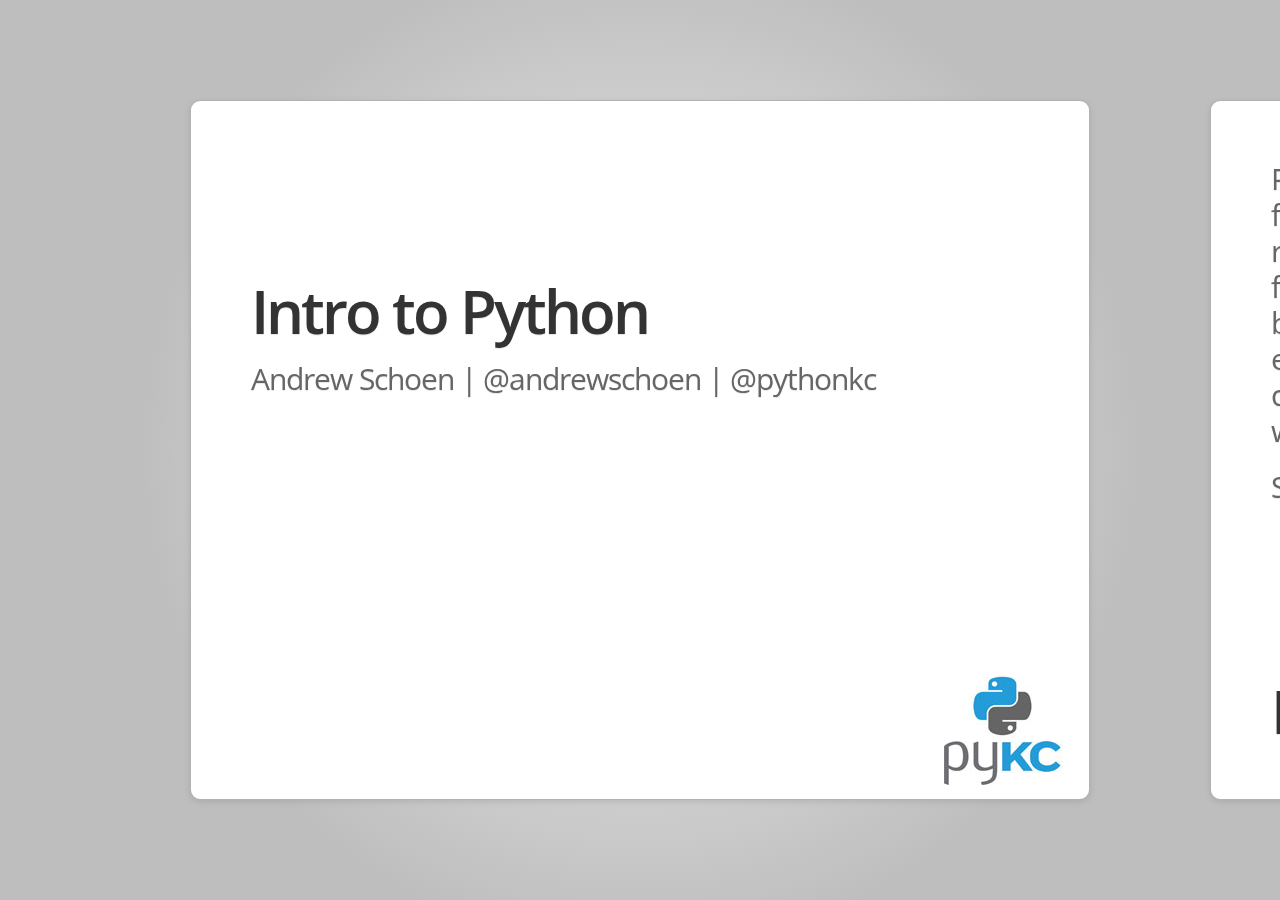
<file: index.html>
<!DOCTYPE html>


<html>
  <head>
    <meta http-equiv="Content-Type" content="text/html; charset=utf-8" />
    
    <title>Intro to Python &mdash; Intro to Python 1.0 documentation</title>
    
    <link rel="stylesheet" href="_static/styles.css" type="text/css" />
    <link rel="stylesheet" href="_static/slides.css" type="text/css" />
    
    <link rel="stylesheet" href="_static/custom.css" type="text/css" />
    

    <link rel="stylesheet" href="_static/pygments.css" type="text/css" />
    
    <script type="text/javascript">
      var DOCUMENTATION_OPTIONS = {
        URL_ROOT:    '',
        VERSION:     '1.0',
        COLLAPSE_INDEX: false,
        FILE_SUFFIX: '',
        HAS_SOURCE:  true
      };
    </script>
    <script type="text/javascript" src="_static/jquery.js"></script>
    <script type="text/javascript" src="_static/underscore.js"></script>
    <script type="text/javascript" src="_static/doctools.js"></script>
    <script type="text/javascript" src="_static/slides.js"></script>
    <link rel="top" title="Intro to Python 1.0 documentation" href="#" /> 
  </head>
  <body>

<section class='slides layout-regular'>


  <article class="slide level-1" id="intro-to-python">
<h1>Intro to Python<a class="headerlink" href="#intro-to-python" title="Permalink to this headline">¶</a></h1>
<p>Andrew Schoen | &#64;andrewschoen | &#64;pythonkc</p>
<img alt="_images/pykc-vertical-small.jpg" class="pykc-logo" src="_images/pykc-vertical-small.jpg" />

</article>
<article class="slide level-2" id="python">
<h2>Python<a class="headerlink" href="#python" title="Permalink to this headline">¶</a></h2>
<p>Python has a culture which finds an ideal balance between fast-moving innovation and diligent caution. It emphasizes readability, minimizes &quot;magic,&quot; treats documentation as a first-class concern, [...] It blends approachability for beginners with maintainability for large projects, which has enabled its presence in fields as diverse as scientific computing, video games, systems automation, and the web.</p>
<p>Source: <a class="reference external" href="http://blog.heroku.com/archives/2011/9/28/python_and_django/">Heroku - Python and Django</a></p>
<img alt="_images/pykc-vertical-small.jpg" class="pykc-logo" src="_images/pykc-vertical-small.jpg" />
</article>
<article class="slide level-2" id="id1">
<h2>Python<a class="headerlink" href="#id1" title="Permalink to this headline">¶</a></h2>
<p>dynamic and strongly typed</p>
<p>interpreted</p>
<p>whitespace is significant</p>
<p>multi-paradigm (OO, impertative, functional)</p>
<p>everything is an object</p>
<img alt="_images/pykc-vertical-small.jpg" class="pykc-logo" src="_images/pykc-vertical-small.jpg" />
</article>
<article class="slide level-2" id="id2">
<h2>Python<a class="headerlink" href="#id2" title="Permalink to this headline">¶</a></h2>
<p>Created by Guido van Rossum in 1991</p>
<p>Is very diverse in it's usuage.  Science, gaming, web and systems automation.</p>
<p>Has a very clearly-stated list of values</p>
<p>Development is driven through the use of PEPs (Python Enhancement Proposals)</p>
<img alt="_images/pykc-vertical-small.jpg" class="pykc-logo" src="_images/pykc-vertical-small.jpg" />
</article>
<article class="slide level-1" id="python-c-import-this">
<h1>python -c &quot;import this&quot;<a class="headerlink" href="#python-c-import-this" title="Permalink to this headline">¶</a></h1>
<p>The Zen of Python, by Tim Peters</p>
<img alt="_images/pykc-vertical-small.jpg" class="pykc-logo" src="_images/pykc-vertical-small.jpg" />
</article>
<article class="slide level-1" id="the-zen-of-python">
<h1>The Zen of Python<a class="headerlink" href="#the-zen-of-python" title="Permalink to this headline">¶</a></h1>
<p>Beautiful is better than ugly.</p>
<p>Explicit is better than implicit.</p>
<p>Simple is better than complex.</p>
<p>Complex is better than complicated.</p>
<p>Flat is better than nested.</p>
<p>Sparse is better than dense.</p>
<p>Readability counts.</p>
<p>Special cases aren't special enough to break the rules.</p>
<p>Although practicality beats purity.</p>
<p>Errors should never pass silently.</p>
<p>Unless explicitly silenced.</p>
<img alt="_images/pykc-vertical-small.jpg" class="pykc-logo" src="_images/pykc-vertical-small.jpg" />
</article>
<article class="slide level-1" id="the-zen-of-python-cont">
<h1>The Zen of Python (cont)<a class="headerlink" href="#the-zen-of-python-cont" title="Permalink to this headline">¶</a></h1>
<p>In the face of ambiguity, refuse the temptation to guess.</p>
<p>There should be one-- and preferably only one --obvious way to do it.</p>
<p>Although that way may not be obvious at first unless you're Dutch.</p>
<p>Now is better than never.</p>
<p>Although never is often better than <em>right</em> now.</p>
<p>If the implementation is hard to explain, it's a bad idea.</p>
<p>If the implementation is easy to explain, it may be a good idea.</p>
<p>Namespaces are one honking great idea -- let's do more of those!</p>
<img alt="_images/pykc-vertical-small.jpg" class="pykc-logo" src="_images/pykc-vertical-small.jpg" />
</article>
<article class="slide level-1" id="python-syntax-datatypes">
<h1>Python Syntax &amp; Datatypes<a class="headerlink" href="#python-syntax-datatypes" title="Permalink to this headline">¶</a></h1>
<img alt="_images/pykc-vertical-small.jpg" class="pykc-logo" src="_images/pykc-vertical-small.jpg" />

</article>
<article class="slide level-2" id="math">
<h2>Math<a class="headerlink" href="#math" title="Permalink to this headline">¶</a></h2>
<div class="highlight-python"><pre>$ python
&gt;&gt;&gt; 2 + 2
4
&gt;&gt;&gt; 4 - 2
2
&gt;&gt;&gt; 2 * 3
6
&gt;&gt;&gt; 1 / 2
0
&gt;&gt;&gt; 1.0 / 2
0.5
&gt;&gt;&gt; 4 % 2
0
&gt;&gt;&gt; 3 % 2
1</pre>
</div>
<img alt="_images/pykc-vertical-small.jpg" class="pykc-logo" src="_images/pykc-vertical-small.jpg" />
</article>
<article class="slide level-2" id="variables">
<h2>Variables<a class="headerlink" href="#variables" title="Permalink to this headline">¶</a></h2>
<div class="highlight-python"><pre>$ python
&gt;&gt;&gt; 4
4
&gt;&gt;&gt; x
Traceback (most recent call last):
  File "&lt;stdin&gt;", line 1, in &lt;module&gt;
NameError: name 'x' is not defined
&gt;&gt;&gt; x = 4
&gt;&gt;&gt; x
4</pre>
</div>
<img alt="_images/pykc-vertical-small.jpg" class="pykc-logo" src="_images/pykc-vertical-small.jpg" />
</article>
<article class="slide level-2" id="id3">
<h2>Variables<a class="headerlink" href="#id3" title="Permalink to this headline">¶</a></h2>
<div class="highlight-python"><pre>$ python
&gt;&gt;&gt; y = (1, 2, 3)
&gt;&gt;&gt; a, b, c = y
&gt;&gt;&gt; a
1
&gt;&gt;&gt; b
2
&gt;&gt;&gt; a = b = c = 1
&gt;&gt;&gt; a, b, c
(1, 1, 1)</pre>
</div>
<img alt="_images/pykc-vertical-small.jpg" class="pykc-logo" src="_images/pykc-vertical-small.jpg" />
</article>
<article class="slide level-2" id="strings">
<h2>Strings<a class="headerlink" href="#strings" title="Permalink to this headline">¶</a></h2>
<div class="highlight-python"><pre>$ python
&gt;&gt;&gt; "Hello"
'Hello'
&gt;&gt;&gt; name = "Andrew"
&gt;&gt;&gt; print "Hello " + name
Hello Andrew</pre>
</div>
<img alt="_images/pykc-vertical-small.jpg" class="pykc-logo" src="_images/pykc-vertical-small.jpg" />
</article>
<article class="slide level-2" id="id4">
<h2>Strings<a class="headerlink" href="#id4" title="Permalink to this headline">¶</a></h2>
<div class="highlight-python"><pre>$ python
&gt;&gt;&gt; print "Hello"
Hello
&gt;&gt;&gt; print 'I'm a happy camper'
  File "&lt;stdin&gt;", line 1
    print 'I'm a happy camper'
             ^
SyntaxError: invalid syntax
&gt;&gt;&gt; print "I'm a happy camper"
I'm a happy camper</pre>
</div>
<img alt="_images/pykc-vertical-small.jpg" class="pykc-logo" src="_images/pykc-vertical-small.jpg" />
</article>
<article class="slide level-2" id="id5">
<h2>Strings<a class="headerlink" href="#id5" title="Permalink to this headline">¶</a></h2>
<div class="highlight-python"><pre>$ python
&gt;&gt;&gt; "Hello " + 1
Traceback (most recent call last):
  File "&lt;stdin&gt;", line 1, in &lt;module&gt;
TypeError: cannot concatenate 'str' and 'int' objects
&gt;&gt;&gt; "Hello " * 2
'Hello Hello '</pre>
</div>
<img alt="_images/pykc-vertical-small.jpg" class="pykc-logo" src="_images/pykc-vertical-small.jpg" />
</article>
<article class="slide level-2" id="id6">
<h2>Strings<a class="headerlink" href="#id6" title="Permalink to this headline">¶</a></h2>
<div class="highlight-python"><pre>$ python
&gt;&gt;&gt; print len('Hello')
5
&gt;&gt;&gt; print len("")
0
&gt;&gt;&gt; fish = "humuhumunukunukuapuaʻa"
&gt;&gt;&gt; length = str(len(fish))
&gt;&gt;&gt; print fish + " is a Hawaiian fish whose name is " + length + " characters long."
humuhumunukunukuapuaʻa is a Hawaiian fish whose name is 23 characters long.</pre>
</div>
</article>
<article class="slide level-2" id="id7">
<h2>Strings<a class="headerlink" href="#id7" title="Permalink to this headline">¶</a></h2>
<div class="highlight-python"><pre>$ python
&gt;&gt;&gt; foo = "hello"
&gt;&gt;&gt; bar = "world"
&gt;&gt;&gt; "%s %s!!" % (foo, bar)
'hello world!!'
&gt;&gt;&gt; foo + " " + bar
'hello world!!'
&gt;&gt;&gt; "The answer is %d" % 42
'The answer is 42'
&gt;&gt;&gt; ",".join((foo, bar))
'hello,world'
&gt;&gt;&gt;&gt;&gt;&gt; ",".join((foo, bar)).split(',')
['hello', 'world']</pre>
</div>
<img alt="_images/pykc-vertical-small.jpg" class="pykc-logo" src="_images/pykc-vertical-small.jpg" />
</article>
<article class="slide level-2" id="lists">
<h2>Lists<a class="headerlink" href="#lists" title="Permalink to this headline">¶</a></h2>
<div class="highlight-python"><pre>$ python
&gt;&gt;&gt; x = ['one', 'two', 'three']
&gt;&gt;&gt; x.append(4)
&gt;&gt;&gt; x
['one', 'two', 'three', 4]
&gt;&gt;&gt; x.remove('one')
&gt;&gt;&gt; x
['two', 'three', 4]
&gt;&gt;&gt; x.pop(1)
'three'
&gt;&gt;&gt; x
['two', 4]
&gt;&gt;&gt; x.insert(0, "one")
['one', 'two', 4]</pre>
</div>
<img alt="_images/pykc-vertical-small.jpg" class="pykc-logo" src="_images/pykc-vertical-small.jpg" />
</article>
<article class="slide level-2" id="id8">
<h2>Lists<a class="headerlink" href="#id8" title="Permalink to this headline">¶</a></h2>
<div class="highlight-python"><pre>$ python
&gt;&gt;&gt; x = ['one', 'two', 'three', 4]
&gt;&gt;&gt; x[1]
'two'
&gt;&gt;&gt; x[0:2]
['one', 'two']
&gt;&gt;&gt; x[:-1]
['one', 'two', 'three']
&gt;&gt;&gt; x[-1]
4
&gt;&gt;&gt; x[0::2]
['one', 'three']</pre>
</div>
<img alt="_images/pykc-vertical-small.jpg" class="pykc-logo" src="_images/pykc-vertical-small.jpg" />
</article>
<article class="slide level-2" id="list-comprehensions">
<h2>List Comprehensions<a class="headerlink" href="#list-comprehensions" title="Permalink to this headline">¶</a></h2>
<div class="highlight-python"><pre>$ python
&gt;&gt;&gt; nums = [1, 2, 3, 4]
&gt;&gt;&gt; [x * 2 for x in nums]
[2, 4, 6, 8]
&gt;&gt;&gt; [x for x in nums if x % 2 == 0]
[2, 4]</pre>
</div>
<img alt="_images/pykc-vertical-small.jpg" class="pykc-logo" src="_images/pykc-vertical-small.jpg" />
</article>
<article class="slide level-2" id="dictionaries">
<h2>Dictionaries<a class="headerlink" href="#dictionaries" title="Permalink to this headline">¶</a></h2>
<div class="highlight-python"><pre>$ python
&gt;&gt;&gt; x = {}
&gt;&gt;&gt; x
{}
&gt;&gt;&gt; x = dict()
&gt;&gt;&gt; x
{}
&gt;&gt;&gt; x = {'hello':'world'}
&gt;&gt;&gt; x
{'hello': 'world'}</pre>
</div>
<img alt="_images/pykc-vertical-small.jpg" class="pykc-logo" src="_images/pykc-vertical-small.jpg" />
</article>
<article class="slide level-2" id="id9">
<h2>Dictionaries<a class="headerlink" href="#id9" title="Permalink to this headline">¶</a></h2>
<div class="highlight-python"><pre>$ python
&gt;&gt;&gt; opposites = {'up':'down', 'left':'right'}
&gt;&gt;&gt; opposites
{'up': 'down', 'left': 'right'}
&gt;&gt;&gt; opposites['hot'] = 'cold'
&gt;&gt;&gt; oposites
{'hot': 'cold', 'up': 'down', 'left': 'right'}
&gt;&gt;&gt; del opposites['up']
&gt;&gt;&gt; opposites
{'tall': 'short', 'hot': 'cold', 'left': 'right'}
&gt;&gt;&gt; opposites['tall']
'short'</pre>
</div>
<img alt="_images/pykc-vertical-small.jpg" class="pykc-logo" src="_images/pykc-vertical-small.jpg" />
</article>
<article class="slide level-2" id="id10">
<h2>Dictionaries<a class="headerlink" href="#id10" title="Permalink to this headline">¶</a></h2>
<div class="highlight-python"><pre>$ python
&gt;&gt;&gt; opposites = {"up":"down", "left":"right"}
&gt;&gt;&gt; opposites['dark']
Traceback (most recent call last):
  File "&lt;stdin&gt;", line 1, in &lt;module&gt;
KeyError: 'dark'
&gt;&gt;&gt; opposites.get('dark', 'light')
'light'</pre>
</div>
<img alt="_images/pykc-vertical-small.jpg" class="pykc-logo" src="_images/pykc-vertical-small.jpg" />
</article>
<article class="slide level-2" id="id11">
<h2>Dictionaries<a class="headerlink" href="#id11" title="Permalink to this headline">¶</a></h2>
<div class="highlight-python"><pre>$ python
&gt;&gt;&gt; opposites = {"up":"down", "left":"right"}
&gt;&gt;&gt; opposites.keys()
['up', 'left']
&gt;&gt;&gt; opposites.values()
['down', 'right']
&gt;&gt;&gt; ["The opposite of %s is %s" % (k, v) for
         k, v in opposites.iteritems()]
['The opposite of up is down', 'The opposite of left is right']</pre>
</div>
<img alt="_images/pykc-vertical-small.jpg" class="pykc-logo" src="_images/pykc-vertical-small.jpg" />
</article>
<article class="slide level-2" id="tuples">
<h2>Tuples<a class="headerlink" href="#tuples" title="Permalink to this headline">¶</a></h2>
<div class="highlight-python"><pre>$ python
&gt;&gt;&gt; nums = (1, 2, 3)
&gt;&gt;&gt; abcs = ('a', 'b', 'c')
&gt;&gt;&gt; nums[1]
2
&gt;&gt;&gt; # tuples can be nested
... nested = ('x', 'y', 'z'), nums, abcs
&gt;&gt;&gt; nested
(('x', 'y', 'z'), (1, 2, 3), ('a', 'b', 'c'))</pre>
</div>
<img alt="_images/pykc-vertical-small.jpg" class="pykc-logo" src="_images/pykc-vertical-small.jpg" />
</article>
<article class="slide level-2" id="id12">
<h2>Tuples<a class="headerlink" href="#id12" title="Permalink to this headline">¶</a></h2>
<div class="highlight-python"><pre>$ python
&gt;&gt;&gt; foo = (1, 2)
&gt;&gt;&gt; foo[0] = 3
Traceback (most recent call last):
  File "&lt;stdin&gt;", line 1, in &lt;module&gt;
TypeError: 'tuple' object does not support item assignment</pre>
</div>
<img alt="_images/pykc-vertical-small.jpg" class="pykc-logo" src="_images/pykc-vertical-small.jpg" />
</article>
<article class="slide level-2" id="functions">
<h2>Functions<a class="headerlink" href="#functions" title="Permalink to this headline">¶</a></h2>
<div class="highlight-python"><pre>$ python
&gt;&gt;&gt; def add(x, y):
...     return x + y
...
&gt;&gt;&gt; add(2, 4)
 6
&gt;&gt;&gt; foo = (4, 6, add)
&gt;&gt;&gt; foo[2](foo[0], foo[1])
10
&gt;&gt;&gt; def bar(greeting, bangs=4):
...     print "%s%s" % (greeting, "!" * bangs)
...
&gt;&gt;&gt; bar("hello world", bangs=6)
hello world!!!!!!</pre>
</div>
<img alt="_images/pykc-vertical-small.jpg" class="pykc-logo" src="_images/pykc-vertical-small.jpg" />
</article>
<article class="slide level-2" id="id13">
<h2>Functions<a class="headerlink" href="#id13" title="Permalink to this headline">¶</a></h2>
<div class="highlight-python"><pre>$ python
&gt;&gt;&gt; def foo(*args, **kwargs):
...     for arg in args:
...         print arg
...     for k, v in kwargs.iteritems():
...         print "%s=%s" % (k, v)
...
&gt;&gt;&gt; foo("1", "2", key="value")
1
2
key=value</pre>
</div>
<img alt="_images/pykc-vertical-small.jpg" class="pykc-logo" src="_images/pykc-vertical-small.jpg" />
</article>
<article class="slide level-2" id="id14">
<h2>Functions<a class="headerlink" href="#id14" title="Permalink to this headline">¶</a></h2>
<div class="highlight-python"><pre>$ python
&gt;&gt;&gt; def foo(name):
...     def bar():
...         return "Hello from %s" % name
...     print bar()
...
&gt;&gt;&gt; foo('Andrew')
Hello from Andrew</pre>
</div>
<img alt="_images/pykc-vertical-small.jpg" class="pykc-logo" src="_images/pykc-vertical-small.jpg" />
</article>
<article class="slide level-2" id="id15">
<h2>Functions<a class="headerlink" href="#id15" title="Permalink to this headline">¶</a></h2>
<div class="highlight-python"><pre>$ python
&gt;&gt;&gt; def f(x):
...     return x*2
...
&gt;&gt;&gt; f(3)
6
&gt;&gt;&gt; times_two = lambda x: x*2
&gt;&gt;&gt; times_two(3)
6
&gt;&gt;&gt; (lambda x: x*2)(3)
6</pre>
</div>
<img alt="_images/pykc-vertical-small.jpg" class="pykc-logo" src="_images/pykc-vertical-small.jpg" />
</article>
<article class="slide level-2" id="classes">
<h2>Classes<a class="headerlink" href="#classes" title="Permalink to this headline">¶</a></h2>
<div class="highlight-python"><pre>$ python
&gt;&gt;&gt; class Person(object):
...     def __init__(self, name="Andrew"):
...         self.name = name
...     def my_name(self):
...         print "My name is %s" % self.name
...
&gt;&gt;&gt; kid = Person(name="Anderson")
&gt;&gt;&gt; kid.my_name()
My name is Anderson
&gt;&gt;&gt; me = Person()
&gt;&gt;&gt; me.my_name()
My name is Andrew</pre>
</div>
<img alt="_images/pykc-vertical-small.jpg" class="pykc-logo" src="_images/pykc-vertical-small.jpg" />
</article>
<article class="slide level-2" id="id16">
<h2>Classes<a class="headerlink" href="#id16" title="Permalink to this headline">¶</a></h2>
<div class="highlight-python"><pre>$ python
&gt;&gt;&gt; class Bar(object):
...     def from_bar(self):
...         print "from bar"
&gt;&gt;&gt; class Baz(object):
...     def from_baz(self):
...         print "from baz"
&gt;&gt;&gt; class Foo(Bar, Baz):
...     def from_baz(self):
...         print "overloaded!"
&gt;&gt;&gt; x = Foo()
&gt;&gt;&gt; x.from_bar()
from bar
&gt;&gt;&gt; x.from_baz()
overloaded!</pre>
</div>
<img alt="_images/pykc-vertical-small.jpg" class="pykc-logo" src="_images/pykc-vertical-small.jpg" />
</article>
<article class="slide level-1" id="control-structures">
<h1>Control Structures<a class="headerlink" href="#control-structures" title="Permalink to this headline">¶</a></h1>
<img alt="_images/pykc-vertical-small.jpg" class="pykc-logo" src="_images/pykc-vertical-small.jpg" />

</article>
<article class="slide level-2" id="if">
<h2>if<a class="headerlink" href="#if" title="Permalink to this headline">¶</a></h2>
<div class="highlight-python"><pre>$ python
&gt;&gt;&gt; if True:
...     print "of course it is true"
...
of course it is true
&gt;&gt;&gt; phrase = "hello world"
&gt;&gt;&gt; if "world" in phrase:
...     print "hi world"
...
hi world
&gt;&gt;&gt; if True and True:
...    print "doubly true"
...
doubly true</pre>
</div>
<img alt="_images/pykc-vertical-small.jpg" class="pykc-logo" src="_images/pykc-vertical-small.jpg" />
</article>
<article class="slide level-2" id="id17">
<h2>if<a class="headerlink" href="#id17" title="Permalink to this headline">¶</a></h2>
<div class="highlight-python"><pre>$ python
&gt;&gt;&gt; if True or False:
...    print "half true"
...
half true
&gt;&gt;&gt; phrase = "hello world"
&gt;&gt;&gt; if not phrase:
...    print "no phrase"
... elif "hello world!!" == phrase:
...    print "!!!"
... else:
...    print phrase
...
hello world</pre>
</div>
<img alt="_images/pykc-vertical-small.jpg" class="pykc-logo" src="_images/pykc-vertical-small.jpg" />
</article>
<article class="slide level-2" id="for">
<h2>for<a class="headerlink" href="#for" title="Permalink to this headline">¶</a></h2>
<div class="highlight-python"><pre>$ python
&gt;&gt;&gt; for x in range(3):
...     print x * 2
...
0
2
4
&gt;&gt;&gt; opposites = {"up":"down","left":"right"}
&gt;&gt;&gt; for k, v in opposites.items():
...     print "The opposite of %s is %s" % (k, v)
...
The opposite of up is down
The opposite of left is right</pre>
</div>
<img alt="_images/pykc-vertical-small.jpg" class="pykc-logo" src="_images/pykc-vertical-small.jpg" />
</article>
<article class="slide level-2" id="id18">
<h2>for<a class="headerlink" href="#id18" title="Permalink to this headline">¶</a></h2>
<div class="highlight-python"><pre>$ python
&gt;&gt;&gt; abcs = "abc"
&gt;&gt;&gt; for index, char in enumerate(abcs):
...     print index, char
...
0 a
1 b
2 c
&gt;&gt;&gt; for char in abcs:
...     print char
...
a
b
c</pre>
</div>
<img alt="_images/pykc-vertical-small.jpg" class="pykc-logo" src="_images/pykc-vertical-small.jpg" />
</article>
<article class="slide level-2" id="id19">
<h2>for<a class="headerlink" href="#id19" title="Permalink to this headline">¶</a></h2>
<div class="highlight-python"><pre>$ python
&gt;&gt;&gt; abcs = "abc"
&gt;&gt;&gt; for char in abcs:
...     if "b" in char:
...         continue
...     print char
...
a
c
&gt;&gt;&gt; for char in abcs:
...     if "b" in char:
...         break
...     print char
...
a</pre>
</div>
<img alt="_images/pykc-vertical-small.jpg" class="pykc-logo" src="_images/pykc-vertical-small.jpg" />
</article>
<article class="slide level-2" id="generators">
<h2>Generators<a class="headerlink" href="#generators" title="Permalink to this headline">¶</a></h2>
<div class="highlight-python"><pre>$ python
&gt;&gt;&gt; def reverse(data):
...     for index in range(len(data)-1, -1, -1):
...         yield data[index]
...
&gt;&gt;&gt; reverse('Andy')
&lt;generator object reverse at 0x1004992d0&gt;
&gt;&gt;&gt; for char in reverse('Andy'):
...     print char
...
y
d
n
A
&gt;&gt;&gt; nums = (i*i for i in range(10))
&gt;&gt;&gt; sum(nums)  # sum of squares
285</pre>
</div>
<img alt="_images/pykc-vertical-small.jpg" class="pykc-logo" src="_images/pykc-vertical-small.jpg" />
</article>
<article class="slide level-2" id="while">
<h2>while<a class="headerlink" href="#while" title="Permalink to this headline">¶</a></h2>
<div class="highlight-python"><pre>$ python
&gt;&gt;&gt; i = 0
&gt;&gt;&gt; while i &lt; 4:
...     print i
...     i += 1
...
0
1
2
3</pre>
</div>
<img alt="_images/pykc-vertical-small.jpg" class="pykc-logo" src="_images/pykc-vertical-small.jpg" />
</article>
<article class="slide level-2" id="exception-handling">
<h2>Exception Handling<a class="headerlink" href="#exception-handling" title="Permalink to this headline">¶</a></h2>
<div class="highlight-python"><pre>$ python
&gt;&gt;&gt; def divide(x, y):
...     try:
...         result = x / y
...     except ZeroDivisionError, e:
...         print "division by zero"
...     else:
...         print "result is %d" % result
...     finally:
...         print "should always print"
...
&gt;&gt;&gt; divide(2, 1)
result is 2
should always print
&gt;&gt;&gt; divide(2, 0)
division by zero
should always print</pre>
</div>
<img alt="_images/pykc-vertical-small.jpg" class="pykc-logo" src="_images/pykc-vertical-small.jpg" />
</article>
<article class="slide level-2" id="id20">
<h2>Exception Handling<a class="headerlink" href="#id20" title="Permalink to this headline">¶</a></h2>
<div class="highlight-python"><pre>$ python
&gt;&gt;&gt; try:
...     raise NameError("hello world")
... except NameError:
...     print 'Got a NameError'
...     raise
...
Got a NameError
Traceback (most recent call last):
  File "&lt;stdin&gt;", line 2, in &lt;module&gt;
NameError: hello world</pre>
</div>
<img alt="_images/pykc-vertical-small.jpg" class="pykc-logo" src="_images/pykc-vertical-small.jpg" />
</article>
<article class="slide level-1" id="built-ins">
<h1>Built-ins<a class="headerlink" href="#built-ins" title="Permalink to this headline">¶</a></h1>
<img alt="_images/pykc-vertical-small.jpg" class="pykc-logo" src="_images/pykc-vertical-small.jpg" />

</article>
<article class="slide level-2" id="id21">
<h2>Built-ins<a class="headerlink" href="#id21" title="Permalink to this headline">¶</a></h2>
<div class="highlight-python"><pre>$ python
&gt;&gt;&gt; x = [True, True, False]
&gt;&gt;&gt; any(x)
True
&gt;&gt;&gt; all(x)
False
&gt;&gt;&gt; dir(x)
['__add__', '__class__', '__contains__', '__delattr__', '__delitem__',
 '__delslice__', '__doc__', '__eq__', '__format__', '__ge__',
 '__getattribute__', '__getitem__', '__getslice__', '__gt__', '__hash__',
  '__iadd__', '__imul__', '__init__', '__iter__', '__le__', '__len__',
   '__lt__', '__mul__', '__ne__', '__new__', '__reduce__',
   '__reduce_ex__', '__repr__', '__reversed__', '__rmul__',
   '__setattr__', '__setitem__', '__setslice__', '__sizeof__', '__str__',
   '__subclasshook__', 'append', 'count', 'extend', 'index', 'insert',
   'pop', 'remove', 'reverse', 'sort']</pre>
</div>
<img alt="_images/pykc-vertical-small.jpg" class="pykc-logo" src="_images/pykc-vertical-small.jpg" />
</article>
<article class="slide level-2" id="id22">
<h2>Built-ins<a class="headerlink" href="#id22" title="Permalink to this headline">¶</a></h2>
<div class="highlight-python"><pre>$ python
&gt;&gt;&gt; x = "100"
&gt;&gt;&gt; int(x)
100
&gt;&gt;&gt; y = 100
&gt;&gt;&gt; str(y)
'100'
&gt;&gt;&gt; len(x)
3
&gt;&gt;&gt; type(y)
&lt;type 'int'&gt;</pre>
</div>
<img alt="_images/pykc-vertical-small.jpg" class="pykc-logo" src="_images/pykc-vertical-small.jpg" />
</article>
<article class="slide level-2" id="id23">
<h2>Built-ins<a class="headerlink" href="#id23" title="Permalink to this headline">¶</a></h2>
<div class="highlight-python"><pre>$ python
&gt;&gt;&gt; nums = [1, 2, 3, 4]
&gt;&gt;&gt; map(lambda x: x*2, nums)
[2, 4, 6, 8]
&gt;&gt;&gt; abcs = ['a','b','c','d']
&gt;&gt;&gt; zip(nums, abcs)
[(1, 'a'), (2, 'b'), (3, 'c'), (4, 'd')]
&gt;&gt;&gt; filter(lambda x: x % 2 == 0, nums)
[2, 4]
&gt;&gt;&gt; max(nums)
4
&gt;&gt;&gt; min(nums)
1</pre>
</div>
<img alt="_images/pykc-vertical-small.jpg" class="pykc-logo" src="_images/pykc-vertical-small.jpg" />
</article>
<article class="slide level-2" id="id24">
<h2>Built-ins<a class="headerlink" href="#id24" title="Permalink to this headline">¶</a></h2>
<div class="highlight-python"><pre>$ python
&gt;&gt;&gt; import random
&gt;&gt;&gt; movies = ["Star Wars", "Once", "Kung Fu Panda"]
&gt;&gt;&gt; random.choice(movies)
'Once'</pre>
</div>
<img alt="_images/pykc-vertical-small.jpg" class="pykc-logo" src="_images/pykc-vertical-small.jpg" />
</article>
<article class="slide level-2" id="id25">
<h2>Built-ins<a class="headerlink" href="#id25" title="Permalink to this headline">¶</a></h2>
<div class="highlight-python"><pre>$ python
&gt;&gt;&gt; class Person(object):
...     def __init__(self, name="Andrew"):
...             self.name=name
...     def my_name(self):
...             print "My name is %s" % self.name
...
&gt;&gt;&gt; me = Person()
&gt;&gt;&gt; hasattr(me, 'my_name')
True
&gt;&gt;&gt; attr = getattr(me, 'my_name')
&gt;&gt;&gt; attr
&lt;bound method Person.my_name of &lt;__main__.Person object at 0x10049cc50&gt;&gt;
&gt;&gt;&gt; attr() if callable(attr) else attr
My name is Andrew</pre>
</div>
<img alt="_images/pykc-vertical-small.jpg" class="pykc-logo" src="_images/pykc-vertical-small.jpg" />

</article>
<article class="slide level-3" id="python-resources">
<h3>Python Resources<a class="headerlink" href="#python-resources" title="Permalink to this headline">¶</a></h3>
<ul class="simple">
<li><a class="reference external" href="http://docs.python.org">http://docs.python.org</a></li>
<li><a class="reference external" href="http://learnpythonthehardway.org/">http://learnpythonthehardway.org/</a></li>
<li><a class="reference external" href="http://diveintopython.net">http://diveintopython.net</a></li>
<li><a class="reference external" href="http://codingbat.com/python">http://codingbat.com/python</a></li>
<li><a class="reference external" href="http://pythonchallenge.com">http://pythonchallenge.com</a></li>
</ul>
<img alt="_images/pykc-vertical-small.jpg" class="pykc-logo" src="_images/pykc-vertical-small.jpg" />
</article>
<article class="slide level-3" id="python-projects">
<h3>Python Projects<a class="headerlink" href="#python-projects" title="Permalink to this headline">¶</a></h3>
<p>If you'd like to learn more about different projects in Python, check these out.  Pip and virtualenv are a must for any Python dev.</p>
<ul class="simple">
<li><a class="reference external" href="http://pypi.python.org/pypi/pip">pip</a></li>
<li><a class="reference external" href="http://pypi.python.org/pypi/virtualenv">virtualenv</a></li>
<li><a class="reference external" href="https://www.djangoproject.com/">Django</a></li>
<li><a class="reference external" href="http://south.aeracode.org/">south</a></li>
<li><a class="reference external" href="http://sphinx.pocoo.org/">Sphinx</a></li>
<li><a class="reference external" href="http://docs.fabfile.org/en/1.4.1/index.html">fabric</a></li>
</ul>
<img alt="_images/pykc-vertical-small.jpg" class="pykc-logo" src="_images/pykc-vertical-small.jpg" />
</article>
<article class="slide level-1" id="thanks">
<h1>Thanks!<a class="headerlink" href="#thanks" title="Permalink to this headline">¶</a></h1>
<p>&#64;andrewschoen</p>
<p>&#64;pythonkc</p>
<p><a class="reference external" href="http://www.meetup.com/pythonkc">http://www.meetup.com/pythonkc</a></p>
<p><a class="reference external" href="https://github.com/andrewschoen/intro-to-python">https://github.com/andrewschoen/intro-to-python</a></p>
<img alt="_images/pykc-vertical-small.jpg" class="pykc-logo" src="_images/pykc-vertical-small.jpg" />
</article>


</section>
  </body>
</html>
</file>
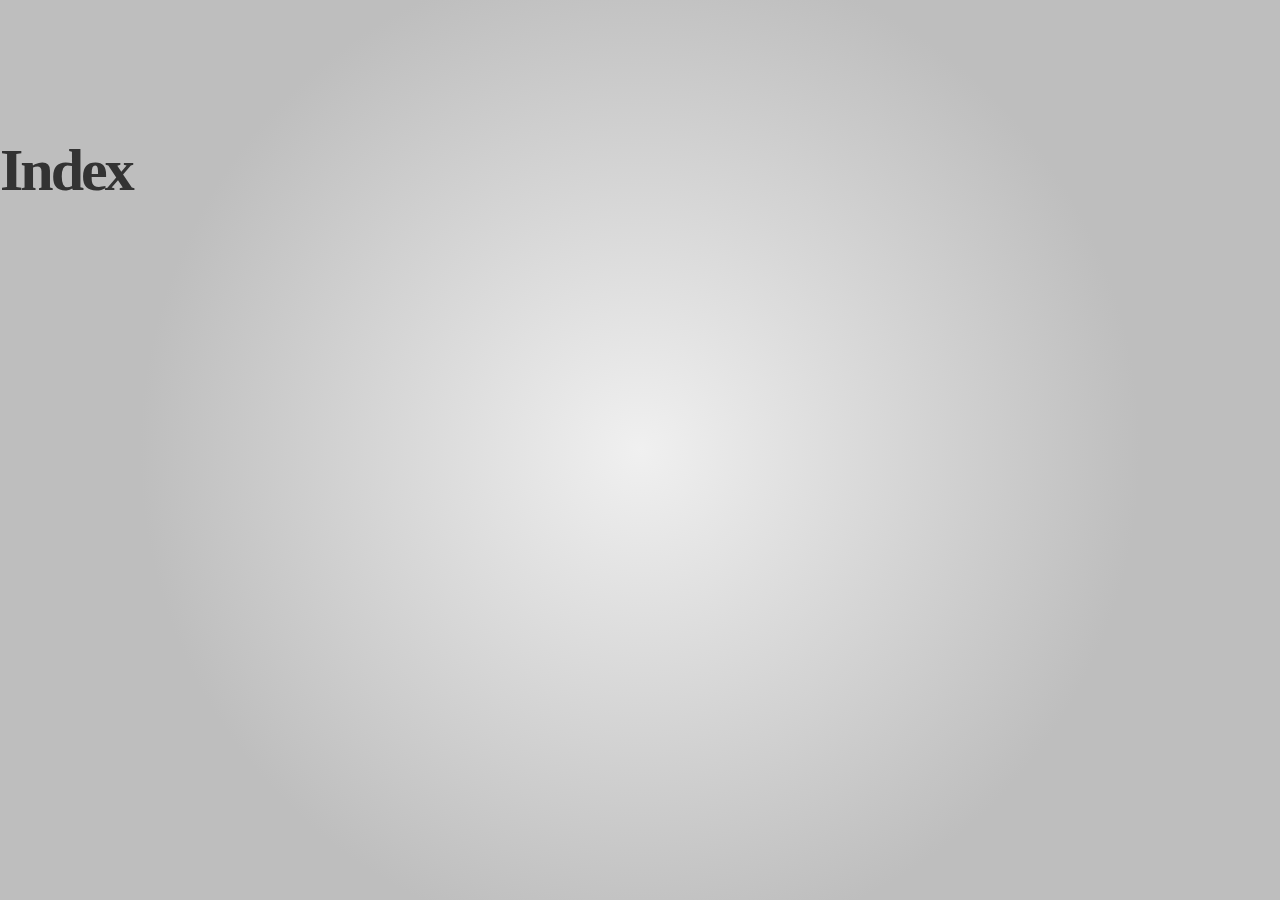
<file: genindex/index.html>
<!DOCTYPE html>


<html>
  <head>
    <meta http-equiv="Content-Type" content="text/html; charset=utf-8" />
    
    <title>Index &mdash; Intro to Python 1.0 documentation</title>
    
    <link rel="stylesheet" href="../_static/styles.css" type="text/css" />
    <link rel="stylesheet" href="../_static/slides.css" type="text/css" />
    
    <link rel="stylesheet" href="../_static/custom.css" type="text/css" />
    

    <link rel="stylesheet" href="../_static/pygments.css" type="text/css" />
    
    <script type="text/javascript">
      var DOCUMENTATION_OPTIONS = {
        URL_ROOT:    '../',
        VERSION:     '1.0',
        COLLAPSE_INDEX: false,
        FILE_SUFFIX: '',
        HAS_SOURCE:  true
      };
    </script>
    <script type="text/javascript" src="../_static/jquery.js"></script>
    <script type="text/javascript" src="../_static/underscore.js"></script>
    <script type="text/javascript" src="../_static/doctools.js"></script>
    <script type="text/javascript" src="../_static/slides.js"></script>
    <link rel="top" title="Intro to Python 1.0 documentation" href="../" /> 
  </head>
  <body>

<section class='slides layout-regular'>



<h1 id="index">Index</h1>

<div class="genindex-jumpbox">
 
</div>


</section>
  </body>
</html>
</file>
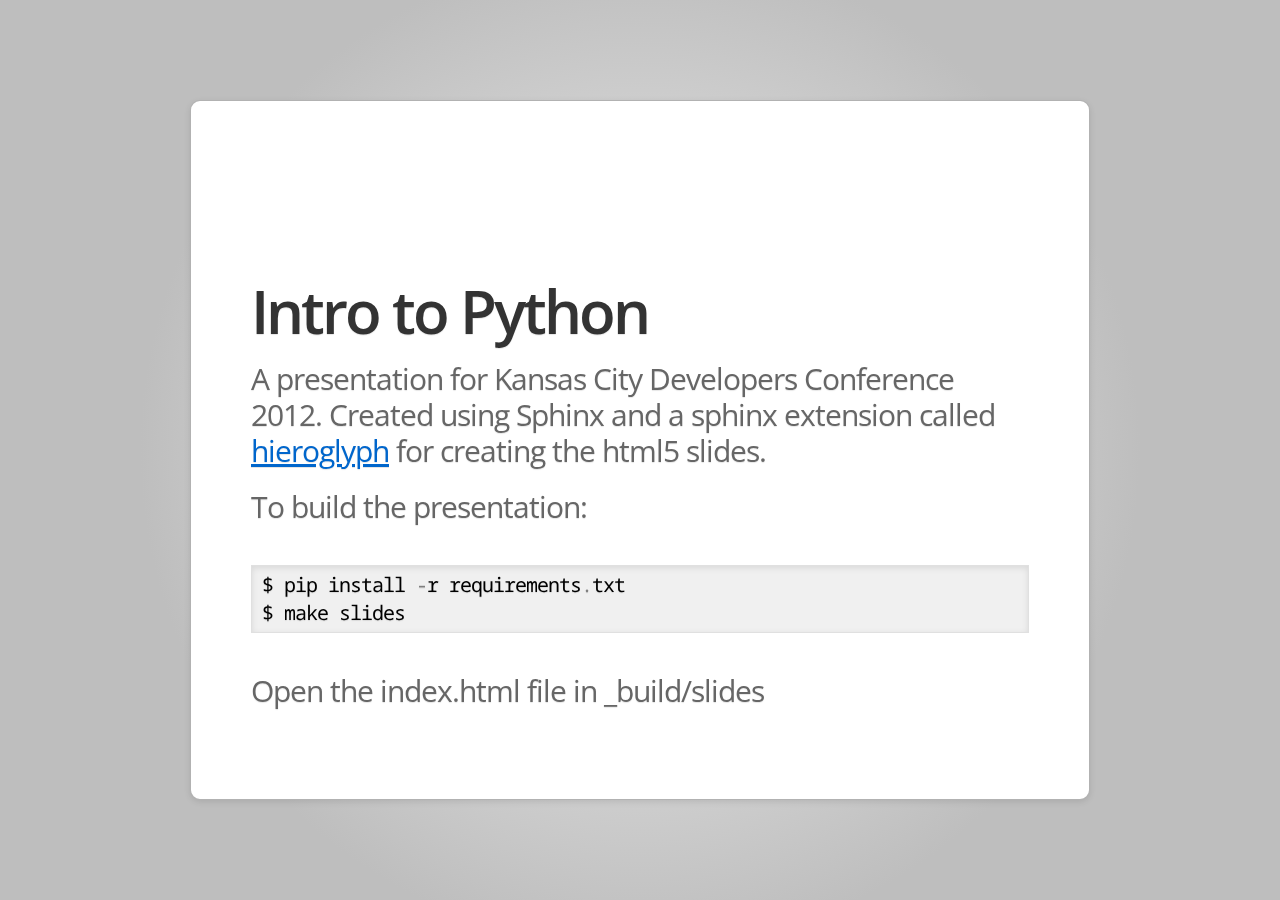
<file: README/index.html>
<!DOCTYPE html>


<html>
  <head>
    <meta http-equiv="Content-Type" content="text/html; charset=utf-8" />
    
    <title>Intro to Python &mdash; Intro to Python 1.0 documentation</title>
    
    <link rel="stylesheet" href="../_static/styles.css" type="text/css" />
    <link rel="stylesheet" href="../_static/slides.css" type="text/css" />
    
    <link rel="stylesheet" href="../_static/custom.css" type="text/css" />
    

    <link rel="stylesheet" href="../_static/pygments.css" type="text/css" />
    
    <script type="text/javascript">
      var DOCUMENTATION_OPTIONS = {
        URL_ROOT:    '../',
        VERSION:     '1.0',
        COLLAPSE_INDEX: false,
        FILE_SUFFIX: '',
        HAS_SOURCE:  true
      };
    </script>
    <script type="text/javascript" src="../_static/jquery.js"></script>
    <script type="text/javascript" src="../_static/underscore.js"></script>
    <script type="text/javascript" src="../_static/doctools.js"></script>
    <script type="text/javascript" src="../_static/slides.js"></script>
    <link rel="top" title="Intro to Python 1.0 documentation" href="../" /> 
  </head>
  <body>

<section class='slides layout-regular'>


  <article class="slide level-1" id="intro-to-python">
<h1>Intro to Python<a class="headerlink" href="#intro-to-python" title="Permalink to this headline">¶</a></h1>
<p>A presentation for Kansas City Developers Conference 2012.  Created using Sphinx and a sphinx extension called <a class="reference external" href="https://github.com/nyergler/hieroglyph">hieroglyph</a> for creating the html5 slides.</p>
<p>To build the presentation:</p>
<div class="highlight-python"><pre>$ pip install -r requirements.txt
$ make slides</pre>
</div>
<p>Open the index.html file in _build/slides</p>
</article>


</section>
  </body>
</html>
</file>
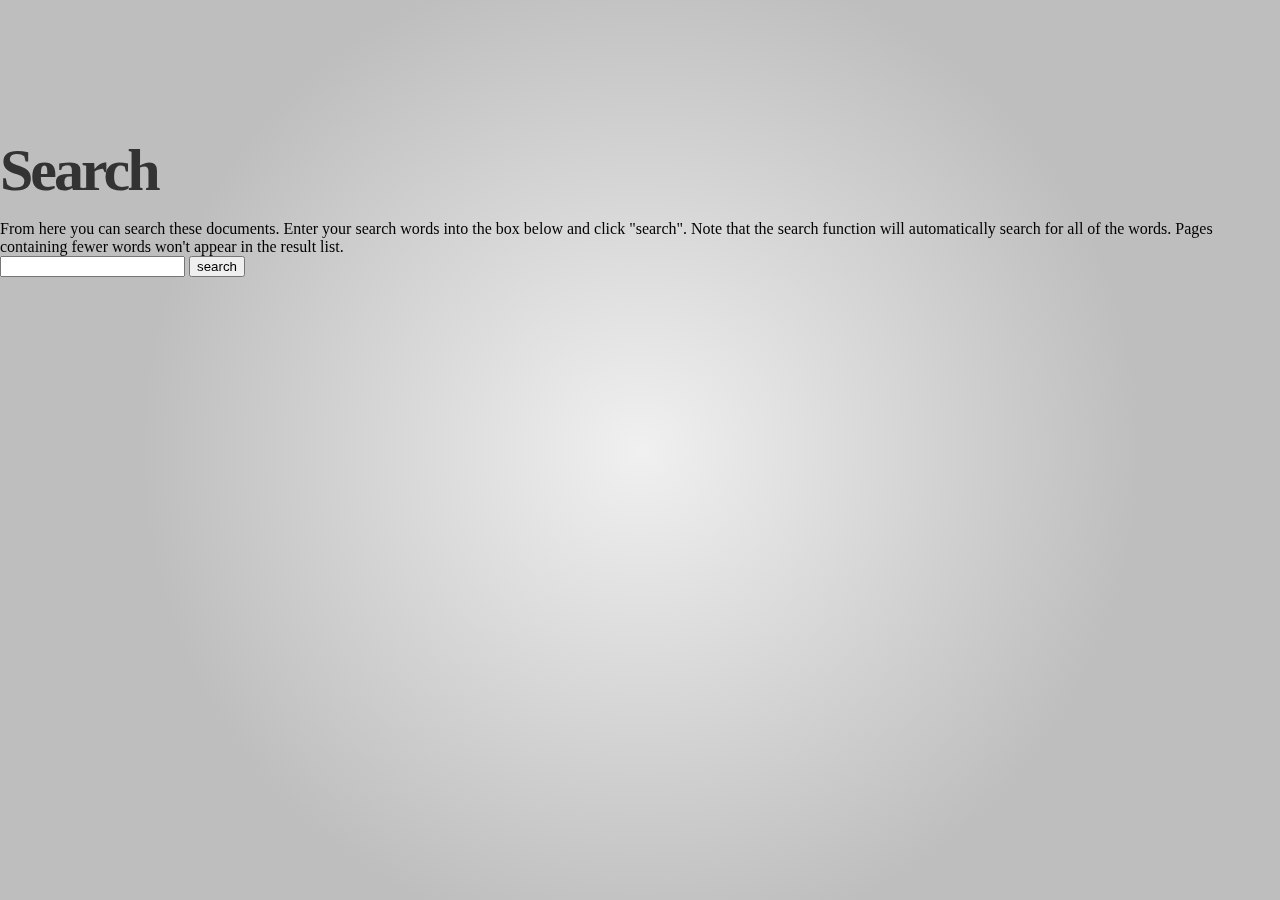
<file: search/index.html>
<!DOCTYPE html>


<html>
  <head>
    <meta http-equiv="Content-Type" content="text/html; charset=utf-8" />
    
    <title>Search &mdash; Intro to Python 1.0 documentation</title>
    
    <link rel="stylesheet" href="../_static/styles.css" type="text/css" />
    <link rel="stylesheet" href="../_static/slides.css" type="text/css" />
    
    <link rel="stylesheet" href="../_static/custom.css" type="text/css" />
    

    <link rel="stylesheet" href="../_static/pygments.css" type="text/css" />
    
    <script type="text/javascript">
      var DOCUMENTATION_OPTIONS = {
        URL_ROOT:    '../',
        VERSION:     '1.0',
        COLLAPSE_INDEX: false,
        FILE_SUFFIX: '',
        HAS_SOURCE:  true
      };
    </script>
    <script type="text/javascript" src="../_static/jquery.js"></script>
    <script type="text/javascript" src="../_static/underscore.js"></script>
    <script type="text/javascript" src="../_static/doctools.js"></script>
    <script type="text/javascript" src="../_static/searchtools.js"></script>
    <script type="text/javascript" src="../_static/slides.js"></script>
    <link rel="top" title="Intro to Python 1.0 documentation" href="../" />
  <script type="text/javascript">
    jQuery(function() { Search.loadIndex("../searchindex.js"); });
  </script>
   

  </head>
  <body>

<section class='slides layout-regular'>


  <h1 id="search-documentation">Search</h1>
  <div id="fallback" class="admonition warning">
  <script type="text/javascript">$('#fallback').hide();</script>
  <p>
    Please activate JavaScript to enable the search
    functionality.
  </p>
  </div>
  <p>
    From here you can search these documents. Enter your search
    words into the box below and click "search". Note that the search
    function will automatically search for all of the words. Pages
    containing fewer words won't appear in the result list.
  </p>
  <form action="" method="get">
    <input type="text" name="q" value="" />
    <input type="submit" value="search" />
    <span id="search-progress" style="padding-left: 10px"></span>
  </form>
  
  <div id="search-results">
  
  </div>

</section>
  </body>
</html>
</file>
<file: _static/styles.css>
/*
  Google HTML5 slides template

  Authors: Luke Mahé (code)
           Marcin Wichary (code and design)

           Dominic Mazzoni (browser compatibility)
           Charles Chen (ChromeVox support)

  URL: http://code.google.com/p/html5slides/
*/

/* Framework */

html {
  height: 100%;
}

body {
  margin: 0;
  padding: 0;

  display: block !important;

  height: 100%;
  min-height: 740px;

  overflow-x: hidden;
  overflow-y: auto;

  background: rgb(215, 215, 215);
  background: -o-radial-gradient(rgb(240, 240, 240), rgb(190, 190, 190));
  background: -moz-radial-gradient(rgb(240, 240, 240), rgb(190, 190, 190));
  background: -webkit-radial-gradient(rgb(240, 240, 240), rgb(190, 190, 190));
  background: -webkit-gradient(radial, 50% 50%, 0, 50% 50%, 500, from(rgb(240, 240, 240)), to(rgb(190, 190, 190)));

  -webkit-font-smoothing: antialiased;
}

.slides {
  width: 100%;
  height: 100%;
  left: 0;
  top: 0;

  position: absolute;

  -webkit-transform: translate3d(0, 0, 0);
}

.slides > article {
  display: block;

  position: absolute;
  overflow: hidden;

  width: 900px;
  height: 700px;

  left: 50%;
  top: 50%;

  margin-left: -450px;
  margin-top: -350px;

  padding: 40px 60px;

  box-sizing: border-box;
  -o-box-sizing: border-box;
  -moz-box-sizing: border-box;
  -webkit-box-sizing: border-box;

  border-radius: 10px;
  -o-border-radius: 10px;
  -moz-border-radius: 10px;
  -webkit-border-radius: 10px;

  background-color: white;

  box-shadow: 0 2px 6px rgba(0, 0, 0, .1);
  border: 1px solid rgba(0, 0, 0, .3);

  transition: transform .3s ease-out;
  -o-transition: -o-transform .3s ease-out;
  -moz-transition: -moz-transform .3s ease-out;
  -webkit-transition: -webkit-transform .3s ease-out;
}
.slides.layout-widescreen > article {
  margin-left: -550px;
  width: 1100px;
}
.slides.layout-faux-widescreen > article {
  margin-left: -550px;
  width: 1100px;

  padding: 40px 160px;
}

.slides.template-default > article:not(.nobackground):not(.biglogo) {
  background: url(images/google-logo-small.png) 710px 625px no-repeat;

  background-color: white;
}

.slides.template-io2011 > article:not(.nobackground):not(.biglogo) {
  background: url(images/colorbar.png) 0 600px repeat-x,
              url(images/googleio-logo.png) 640px 625px no-repeat;

  background-size: 100%, 225px;

  background-color: white;
}
.slides.layout-widescreen > article:not(.nobackground):not(.biglogo),
.slides.layout-faux-widescreen > article:not(.nobackground):not(.biglogo) {
  background-position-x: 0, 840px;
}

.slides .handout {
    display: none;
}

/* Clickable/tappable areas */

.slide-area {
  z-index: 1000;

  position: absolute;
  left: 0;
  top: 0;
  width: 150px;
  height: 700px;

  left: 50%;
  top: 50%;

  cursor: pointer;
  margin-top: -350px;

  tap-highlight-color: transparent;
  -o-tap-highlight-color: transparent;
  -moz-tap-highlight-color: transparent;
  -webkit-tap-highlight-color: transparent;
}
#prev-slide-area {
  margin-left: -550px;
}
#next-slide-area {
  margin-left: 400px;
}
.slides.layout-widescreen #prev-slide-area,
.slides.layout-faux-widescreen #prev-slide-area {
  margin-left: -650px;
}
.slides.layout-widescreen #next-slide-area,
.slides.layout-faux-widescreen #next-slide-area {
  margin-left: 500px;
}

/* Slide styles */

.slides.template-default article.biglogo {
  background: white url(images/google-logo.png) 50% 50% no-repeat;
}

.slides.template-io2011 article.biglogo {
  background: white url(images/googleio-logo.png) 50% 50% no-repeat;

  background-size: 600px;
}

/* Slides */

.slides > article {
  display: none;
}
.slides > article.far-past {
  display: block;
  transform: translate(-2040px);
  -o-transform: translate(-2040px);
  -moz-transform: translate(-2040px);
  -webkit-transform: translate3d(-2040px, 0, 0);
}
.slides > article.past {
  display: block;
  transform: translate(-1020px);
  -o-transform: translate(-1020px);
  -moz-transform: translate(-1020px);
  -webkit-transform: translate3d(-1020px, 0, 0);
}
.slides > article.current {
  display: block;
  transform: translate(0);
  -o-transform: translate(0);
  -moz-transform: translate(0);
  -webkit-transform: translate3d(0, 0, 0);
}
.slides > article.next {
  display: block;
  transform: translate(1020px);
  -o-transform: translate(1020px);
  -moz-transform: translate(1020px);
  -webkit-transform: translate3d(1020px, 0, 0);
}
.slides > article.far-next {
  display: block;
  transform: translate(2040px);
  -o-transform: translate(2040px);
  -moz-transform: translate(2040px);
  -webkit-transform: translate3d(2040px, 0, 0);
}

.slides.layout-widescreen > article.far-past,
.slides.layout-faux-widescreen > article.far-past {
  display: block;
  transform: translate(-2260px);
  -o-transform: translate(-2260px);
  -moz-transform: translate(-2260px);
  -webkit-transform: translate3d(-2260px, 0, 0);
}
.slides.layout-widescreen > article.past,
.slides.layout-faux-widescreen > article.past {
  display: block;
  transform: translate(-1130px);
  -o-transform: translate(-1130px);
  -moz-transform: translate(-1130px);
  -webkit-transform: translate3d(-1130px, 0, 0);
}
.slides.layout-widescreen > article.current,
.slides.layout-faux-widescreen > article.current {
  display: block;
  transform: translate(0);
  -o-transform: translate(0);
  -moz-transform: translate(0);
  -webkit-transform: translate3d(0, 0, 0);
}
.slides.layout-widescreen > article.next,
.slides.layout-faux-widescreen > article.next {
  display: block;
  transform: translate(1130px);
  -o-transform: translate(1130px);
  -moz-transform: translate(1130px);
  -webkit-transform: translate3d(1130px, 0, 0);
}
.slides.layout-widescreen > article.far-next,
.slides.layout-faux-widescreen > article.far-next {
  display: block;
  transform: translate(2260px);
  -o-transform: translate(2260px);
  -moz-transform: translate(2260px);
  -webkit-transform: translate3d(2260px, 0, 0);
}

/* Styles for slides */

.slides > article {
  font-family: 'Open Sans', Arial, sans-serif;

  color: rgb(102, 102, 102);
  text-shadow: 0 1px 1px rgba(0, 0, 0, .1);

  font-size: 30px;
  line-height: 36px;

  letter-spacing: -1px;
}

b {
  font-weight: 600;
}

.blue {
  color: rgb(0, 102, 204);
}
.yellow {
  color: rgb(255, 211, 25);
}
.green {
  color: rgb(0, 138, 53);
}
.red {
  color: rgb(255, 0, 0);
}
.black {
  color: black;
}
.white {
  color: white;
}

a {
  color: rgb(0, 102, 204);
}
a:visited {
  color: rgba(0, 102, 204, .75);
}
a:hover {
  color: black;
}

p {
  margin: 0;
  padding: 0;

  margin-top: 20px;
}
p:first-child {
  margin-top: 0;
}

h1 {
  font-size: 60px;
  line-height: 60px;

  padding: 0;
  margin: 0;
  margin-top: 200px;
  padding-right: 40px;

  font-weight: 600;

  letter-spacing: -3px;

  color: rgb(51, 51, 51);
}

h2 {
  font-size: 45px;
  line-height: 45px;

  position: absolute;
  bottom: 150px;

  padding: 0;
  margin: 0;
  padding-right: 40px;

  font-weight: 600;

  letter-spacing: -2px;

  color: rgb(51, 51, 51);
}

h3 {
  font-size: 30px;
  line-height: 36px;

  padding: 0;
  margin: 0;
  padding-right: 40px;

  font-weight: 600;

  letter-spacing: -1px;

  color: rgb(51, 51, 51);
}

article.fill h3 {
  background: rgba(255, 255, 255, .75);
  padding-top: .2em;
  padding-bottom: .3em;
  margin-top: -.2em;
  margin-left: -60px;
  padding-left: 60px;
  margin-right: -60px;
  padding-right: 60px;
}

ul {
  list-style: none;
  margin: 0;
  padding: 0;

  margin-top: 40px;

  margin-left: .75em;
}
ul:first-child {
  margin-top: 0;
}
ul ul {
  margin-top: .5em;
}
li {
  padding: 0;
  margin: 0;

  margin-bottom: .5em;
}
li::before {
  content: '·';

  width: .75em;
  margin-left: -.75em;

  position: absolute;
}

pre {
  font-family: 'Droid Sans Mono', 'Courier New', monospace;

  font-size: 20px;
  line-height: 28px;
  padding: 5px 10px;

  letter-spacing: -1px;

  margin-top: 40px;
  margin-bottom: 40px;

  color: black;
  background: rgb(240, 240, 240);
  border: 1px solid rgb(224, 224, 224);
  box-shadow: inset 0 2px 6px rgba(0, 0, 0, .1);

  overflow: hidden;
}

code {
  font-size: 95%;
  font-family: 'Droid Sans Mono', 'Courier New', monospace;

  color: black;
}

iframe {
  width: 100%;

  height: 620px;

  background: white;
  border: 1px solid rgb(192, 192, 192);
  margin: -1px;
  /*box-shadow: inset 0 2px 6px rgba(0, 0, 0, .1);*/
}

h3 + iframe {
  margin-top: 40px;
  height: 540px;
}

article.fill iframe {
  position: absolute;
  left: 0;
  top: 0;
  width: 100%;
  height: 100%;

  border: 0;
  margin: 0;

  border-radius: 10px;
  -o-border-radius: 10px;
  -moz-border-radius: 10px;
  -webkit-border-radius: 10px;

  z-index: -1;
}

article.fill img {
  position: absolute;
  left: 0;
  top: 0;
  min-width: 100%;
  min-height: 100%;

  border-radius: 10px;
  -o-border-radius: 10px;
  -moz-border-radius: 10px;
  -webkit-border-radius: 10px;

  z-index: -1;
}
img.centered {
  margin: 0 auto;
  display: block;
}

table {
  width: 100%;
  border-collapse: collapse;
  margin-top: 40px;
}
th {
  font-weight: 600;
  text-align: left;
}
td,
th {
  border: 1px solid rgb(224, 224, 224);
  padding: 5px 10px;
  vertical-align: top;
}

.source {
  position: absolute;
  left: 60px;
  top: 644px;
  padding-right: 175px;

  font-size: 15px;
  letter-spacing: 0;
  line-height: 18px;
}

q {
  display: block;
  font-size: 60px;
  line-height: 72px;

  margin-left: 20px;

  margin-top: 100px;
  margin-right: 150px;
}
q::before {
  content: '“';

  position: absolute;
  display: inline-block;
  margin-left: -2.1em;
  width: 2em;
  text-align: right;

  font-size: 90px;
  color: rgb(192, 192, 192);
}
q::after {
  content: '”';

  position: absolute;
  margin-left: .1em;

  font-size: 90px;
  color: rgb(192, 192, 192);
}
div.author {
  text-align: right;
  font-size: 40px;

  margin-top: 20px;
  margin-right: 150px;
}
div.author::before {
  content: '—';
}

/* Size variants */

article.smaller p,
article.smaller ul {
  font-size: 20px;
  line-height: 24px;
  letter-spacing: 0;
}
article.smaller table {
  font-size: 20px;
  line-height: 24px;
  letter-spacing: 0;
}
article.smaller pre {
  font-size: 15px;
  line-height: 20px;
  letter-spacing: 0;
}
article.smaller q {
  font-size: 40px;
  line-height: 48px;
}
article.smaller q::before,
article.smaller q::after {
  font-size: 60px;
}

/* Builds */

.build > * {
  transition: opacity 0.5s ease-in-out 0.2s;
  -o-transition: opacity 0.5s ease-in-out 0.2s;
  -moz-transition: opacity 0.5s ease-in-out 0.2s;
  -webkit-transition: opacity 0.5s ease-in-out 0.2s;
}

.to-build {
  opacity: 0;
}

/* Pretty print */

.prettyprint .str, /* string content */
.prettyprint .atv { /* a markup attribute value */
  color: rgb(0, 138, 53);
}
.prettyprint .kwd, /* a keyword */
.prettyprint .tag { /* a markup tag name */
  color: rgb(0, 102, 204);
}
.prettyprint .com { /* a comment */
  color: rgb(127, 127, 127);
  font-style: italic;
}
.prettyprint .lit { /* a literal value */
  color: rgb(127, 0, 0);
}
.prettyprint .pun, /* punctuation, lisp open bracket, lisp close bracket */
.prettyprint .opn,
.prettyprint .clo {
  color: rgb(127, 127, 127);
}
.prettyprint .typ, /* a type name */
.prettyprint .atn, /* a markup attribute name */
.prettyprint .dec,
.prettyprint .var { /* a declaration; a variable name */
  color: rgb(127, 0, 127);
}
</file>
<file: _static/slides.css>
img.fill {
  position: absolute;
  left: 0;
  top: 0;
  min-width: 100%;
  min-height: 100%;

  border-radius: 10px;
  -o-border-radius: 10px;
  -moz-border-radius: 10px;
  -webkit-border-radius: 10px;

  z-index: -1;
}

a.headerlink {
    display: none;
}

div.figure p.caption {
    position: absolute;
    left: 0;
    bottom: 0;
    font-size: 16px;
}
</file>
<file: _static/custom.css>
.pykc-logo {position:absolute;top:568px;left:753px;}

h1 {margin-top:140px}
h2 {font-size:60px;bottom:65px;}

#the-zen-of-python h1, #the-zen-of-python-cont h1 {margin-top:0px;font-size:50px;}
#the-zen-of-python p, #the-zen-of-python-cont p {margin:0 0 0 0;padding-bottom:15px;padding-right:80px;font-size:29px;}

#id4 h1 {margin-top:0px;}

#sponsors h1 {display:none;}
#sponsors img {top:29px; left:9px; position:absolute;}
</file>
<file: _static/pygments.css>
.highlight .hll { background-color: #ffffcc }
.highlight  { background: #eeffcc; }
.highlight .c { color: #408090; font-style: italic } /* Comment */
.highlight .err { border: 1px solid #FF0000 } /* Error */
.highlight .k { color: #007020; font-weight: bold } /* Keyword */
.highlight .o { color: #666666 } /* Operator */
.highlight .cm { color: #408090; font-style: italic } /* Comment.Multiline */
.highlight .cp { color: #007020 } /* Comment.Preproc */
.highlight .c1 { color: #408090; font-style: italic } /* Comment.Single */
.highlight .cs { color: #408090; background-color: #fff0f0 } /* Comment.Special */
.highlight .gd { color: #A00000 } /* Generic.Deleted */
.highlight .ge { font-style: italic } /* Generic.Emph */
.highlight .gr { color: #FF0000 } /* Generic.Error */
.highlight .gh { color: #000080; font-weight: bold } /* Generic.Heading */
.highlight .gi { color: #00A000 } /* Generic.Inserted */
.highlight .go { color: #303030 } /* Generic.Output */
.highlight .gp { color: #c65d09; font-weight: bold } /* Generic.Prompt */
.highlight .gs { font-weight: bold } /* Generic.Strong */
.highlight .gu { color: #800080; font-weight: bold } /* Generic.Subheading */
.highlight .gt { color: #0040D0 } /* Generic.Traceback */
.highlight .kc { color: #007020; font-weight: bold } /* Keyword.Constant */
.highlight .kd { color: #007020; font-weight: bold } /* Keyword.Declaration */
.highlight .kn { color: #007020; font-weight: bold } /* Keyword.Namespace */
.highlight .kp { color: #007020 } /* Keyword.Pseudo */
.highlight .kr { color: #007020; font-weight: bold } /* Keyword.Reserved */
.highlight .kt { color: #902000 } /* Keyword.Type */
.highlight .m { color: #208050 } /* Literal.Number */
.highlight .s { color: #4070a0 } /* Literal.String */
.highlight .na { color: #4070a0 } /* Name.Attribute */
.highlight .nb { color: #007020 } /* Name.Builtin */
.highlight .nc { color: #0e84b5; font-weight: bold } /* Name.Class */
.highlight .no { color: #60add5 } /* Name.Constant */
.highlight .nd { color: #555555; font-weight: bold } /* Name.Decorator */
.highlight .ni { color: #d55537; font-weight: bold } /* Name.Entity */
.highlight .ne { color: #007020 } /* Name.Exception */
.highlight .nf { color: #06287e } /* Name.Function */
.highlight .nl { color: #002070; font-weight: bold } /* Name.Label */
.highlight .nn { color: #0e84b5; font-weight: bold } /* Name.Namespace */
.highlight .nt { color: #062873; font-weight: bold } /* Name.Tag */
.highlight .nv { color: #bb60d5 } /* Name.Variable */
.highlight .ow { color: #007020; font-weight: bold } /* Operator.Word */
.highlight .w { color: #bbbbbb } /* Text.Whitespace */
.highlight .mf { color: #208050 } /* Literal.Number.Float */
.highlight .mh { color: #208050 } /* Literal.Number.Hex */
.highlight .mi { color: #208050 } /* Literal.Number.Integer */
.highlight .mo { color: #208050 } /* Literal.Number.Oct */
.highlight .sb { color: #4070a0 } /* Literal.String.Backtick */
.highlight .sc { color: #4070a0 } /* Literal.String.Char */
.highlight .sd { color: #4070a0; font-style: italic } /* Literal.String.Doc */
.highlight .s2 { color: #4070a0 } /* Literal.String.Double */
.highlight .se { color: #4070a0; font-weight: bold } /* Literal.String.Escape */
.highlight .sh { color: #4070a0 } /* Literal.String.Heredoc */
.highlight .si { color: #70a0d0; font-style: italic } /* Literal.String.Interpol */
.highlight .sx { color: #c65d09 } /* Literal.String.Other */
.highlight .sr { color: #235388 } /* Literal.String.Regex */
.highlight .s1 { color: #4070a0 } /* Literal.String.Single */
.highlight .ss { color: #517918 } /* Literal.String.Symbol */
.highlight .bp { color: #007020 } /* Name.Builtin.Pseudo */
.highlight .vc { color: #bb60d5 } /* Name.Variable.Class */
.highlight .vg { color: #bb60d5 } /* Name.Variable.Global */
.highlight .vi { color: #bb60d5 } /* Name.Variable.Instance */
.highlight .il { color: #208050 } /* Literal.Number.Integer.Long */
</file>
